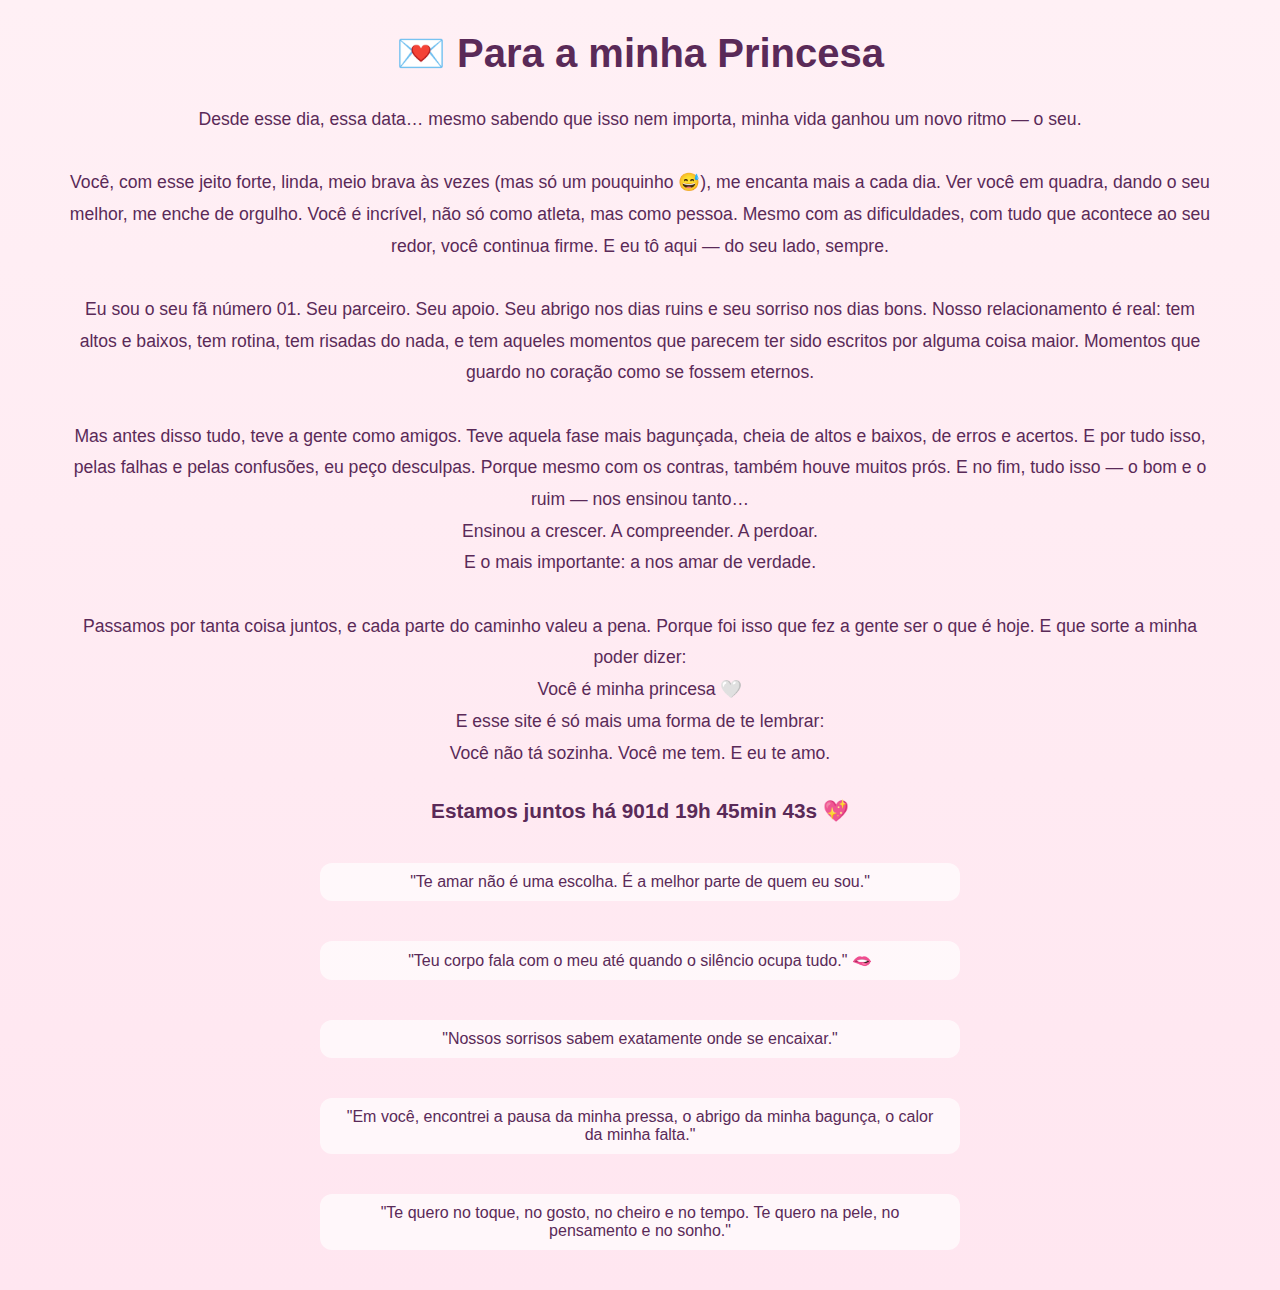
<file: index.html>
<!DOCTYPE html>
<html lang="pt-BR">
<head>
  <meta charset="UTF-8" />
  <meta name="viewport" content="width=device-width, initial-scale=1.0" />
  <title>💌 Para a minha Princesa</title>
  <style>
    body {
      font-family: 'Segoe UI', sans-serif;
      background: linear-gradient(to bottom, #fff0f5, #ffe6f0);
      margin: 0;
      padding: 0;
      text-align: center;
      color: #5a2a58;
    }
    h1 {
      font-size: 2.5em;
      margin-top: 30px;
      animation: fadeInDown 1.5s ease-out;
    }
    p {
      max-width: 90%;
      margin: 20px auto;
      font-size: 1.1em;
      line-height: 1.8em;
      animation: fadeIn 2s ease-in;
    }
    .frase, .poema {
      margin: 40px auto;
      max-width: 600px;
      padding: 10px 20px;
      background: #ffffffaa;
      border-radius: 12px;
      animation: fadeInUp 1.5s ease-in;
    }
    .contador {
      margin: 30px auto;
      font-size: 1.3em;
      font-weight: bold;
      animation: pulse 1.5s infinite;
    }
    img {
      width: 85%;
      max-width: 400px;
      margin: 20px auto;
      border-radius: 18px;
      box-shadow: 0 4px 20px rgba(0,0,0,0.2);
      animation: zoomIn 2s ease;
    }
    audio {
      display: none;
    }
    @keyframes fadeIn { from { opacity: 0; } to { opacity: 1; } }
    @keyframes fadeInDown { from { transform: translateY(-30px); opacity: 0; } to { transform: translateY(0); opacity: 1; } }
    @keyframes fadeInUp { from { transform: translateY(30px); opacity: 0; } to { transform: translateY(0); opacity: 1; } }
    @keyframes zoomIn { from { transform: scale(0.9); opacity: 0; } to { transform: scale(1); opacity: 1; } }
    @keyframes pulse { 0%, 100% { opacity: 1; } 50% { opacity: 0.5; } }
  </style>
</head>
<body>
  <h1>💌 Para a minha Princesa</h1>

  <p>
    Desde esse dia, essa data… mesmo sabendo que isso nem importa, minha vida ganhou um novo ritmo — o seu.<br><br>
    Você, com esse jeito forte, linda, meio brava às vezes (mas só um pouquinho 😅), me encanta mais a cada dia. Ver você em quadra, dando o seu melhor, me enche de orgulho. Você é incrível, não só como atleta, mas como pessoa. Mesmo com as dificuldades, com tudo que acontece ao seu redor, você continua firme. E eu tô aqui — do seu lado, sempre.<br><br>
    Eu sou o seu fã número 01. Seu parceiro. Seu apoio. Seu abrigo nos dias ruins e seu sorriso nos dias bons. Nosso relacionamento é real: tem altos e baixos, tem rotina, tem risadas do nada, e tem aqueles momentos que parecem ter sido escritos por alguma coisa maior. Momentos que guardo no coração como se fossem eternos.<br><br>
    Mas antes disso tudo, teve a gente como amigos. Teve aquela fase mais bagunçada, cheia de altos e baixos, de erros e acertos. E por tudo isso, pelas falhas e pelas confusões, eu peço desculpas. Porque mesmo com os contras, também houve muitos prós. E no fim, tudo isso — o bom e o ruim — nos ensinou tanto…<br>
    Ensinou a crescer. A compreender. A perdoar.<br>
    E o mais importante: a nos amar de verdade.<br><br>
    Passamos por tanta coisa juntos, e cada parte do caminho valeu a pena. Porque foi isso que fez a gente ser o que é hoje. E que sorte a minha poder dizer:<br>
    Você é minha princesa 🤍<br>
    E esse site é só mais uma forma de te lembrar:<br>
    Você não tá sozinha. Você me tem. E eu te amo.
  </p>

  <div class="contador" id="contador"></div>

  <div class="frase">"Te amar não é uma escolha. É a melhor parte de quem eu sou."</div>
  <div class="frase">"Teu corpo fala com o meu até quando o silêncio ocupa tudo." 🫦</div>
  <div class="frase">"Nossos sorrisos sabem exatamente onde se encaixar."</div>
  <div class="poema">"Em você, encontrei a pausa da minha pressa, o abrigo da minha bagunça, o calor da minha falta."</div>
  <div class="poema">"Te quero no toque, no gosto, no cheiro e no tempo. Te quero na pele, no pensamento e no sonho."</div>

  <audio autoplay loop>
    <source src="superpowers.mp3" type="audio/mpeg">
    Seu navegador não suporta áudio.
  </audio>

  <script>
    const inicio = new Date("2024-02-03T19:35:00");
    const contador = document.getElementById("contador");

    function atualizarContador() {
      const agora = new Date();
      const diff = agora - inicio;

      const dias = Math.floor(diff / (1000 * 60 * 60 * 24));
      const horas = Math.floor((diff / (1000 * 60 * 60)) % 24);
      const minutos = Math.floor((diff / (1000 * 60)) % 60);
      const segundos = Math.floor((diff / 1000) % 60);

      contador.innerText = `Estamos juntos há ${dias}d ${horas}h ${minutos}min ${segundos}s 💖`;
    }

    setInterval(atualizarContador, 1000);
    atualizarContador();
  </script>
</body>
</html>
</file>
